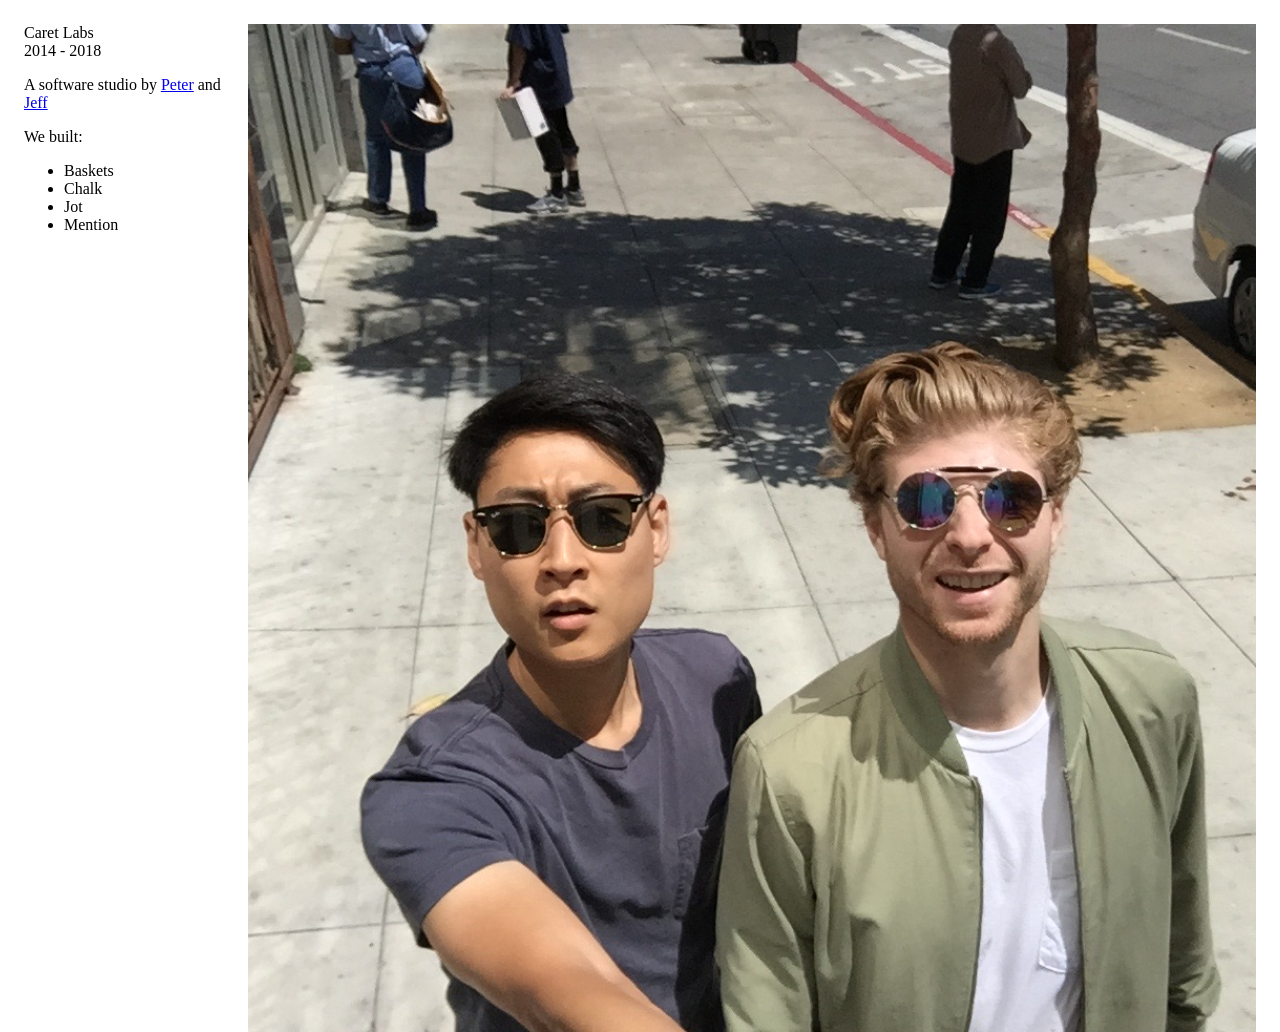
<file: index.html>
<!DOCTYPE html>
<html>
  <head><meta http-equiv="Content-Type" content="text/html; charset=UTF-8">
    <title>Caret Labs</title>
    <link rel="shortcut icon" type="image/x-icon" href="https://www.heychalk.com/assets/favicon-e017c732b378c4b816a54974c80e633201c6d978b6da47989bf91d3eaab62acf.png">
    <meta name="viewport" content="width=device-width,user-scalable=no,initial-scale=1.0,maximum-scale=1">
    <style>
      body {
        padding: 24px;
        margin: 0;
      }
      #text {
        width: 20vw;
      }
      #photo {
        display: block;
        float: right;
        width: 80vw;
      }
      #photo img {
        box-sizing: border-box;
        width: 100%;
        display: block;
        padding-left: 16px;
      }
      @media screen and (max-width: 800px) {
        #text {
          width: 100%;
        }
        #photo {
          width: 100%;
          float: none;
          margin-bottom: 16px;
        }
        #photo img {
          padding-left: 0;
        }
      }
    </style>
  </head>
  <body style="background: #ffffff !important">
    <div id="photo">
      <img src="us.jpeg" />
    </div>
    <div id="text">
      <div id="logo">
        Caret Labs<br />
        2014 - 2018
      </div>
      <p>
        A software studio by <a href="https://pelberg.com">Peter</a> and <a href="https://jnoh.net">Jeff</a>
      </p>
      <p>
        We built:
      </p>
      <ul>
        <li>Baskets</li>
        <li>Chalk</li>
        <li>Jot</li>
        <li>Mention</li>
      </ul>
    </div>
  </body>
</html>
</file>
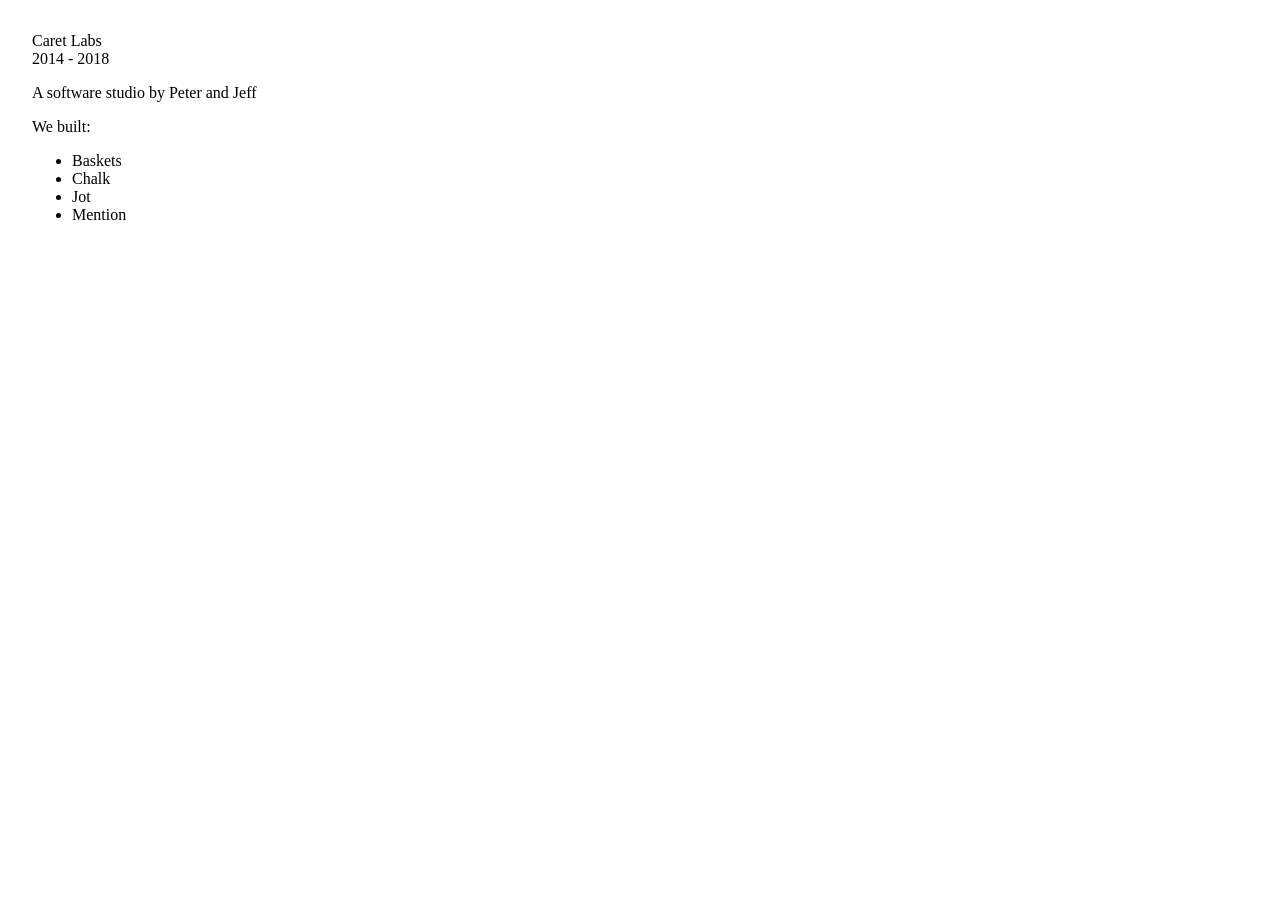
<file: site/index.html>
<!DOCTYPE html>
<html><head><meta http-equiv="Content-Type" content="text/html; charset=UTF-8">
  <title>Caret Labs</title>
  <link rel="shortcut icon" type="image/x-icon" href="https://www.heychalk.com/assets/favicon-e017c732b378c4b816a54974c80e633201c6d978b6da47989bf91d3eaab62acf.png">
  <meta name="viewport" content="width=device-width,user-scalable=no,initial-scale=1.0,maximum-scale=1">
  <style>

    body {
      padding: 24px;
    }
  </style>
</head>
<body style="background: #ffffff !important">
  <div id="logo">
    Caret Labs<br />
    2014 - 2018
  </div>
  <p>
    A software studio by Peter and Jeff
  </p>
  <p>
    We built:
  </p>
  <ul>
    <li>Baskets</li>
    <li>Chalk</li>
    <li>Jot</li>
    <li>Mention</li>
  </ul>
</html>
</file>
